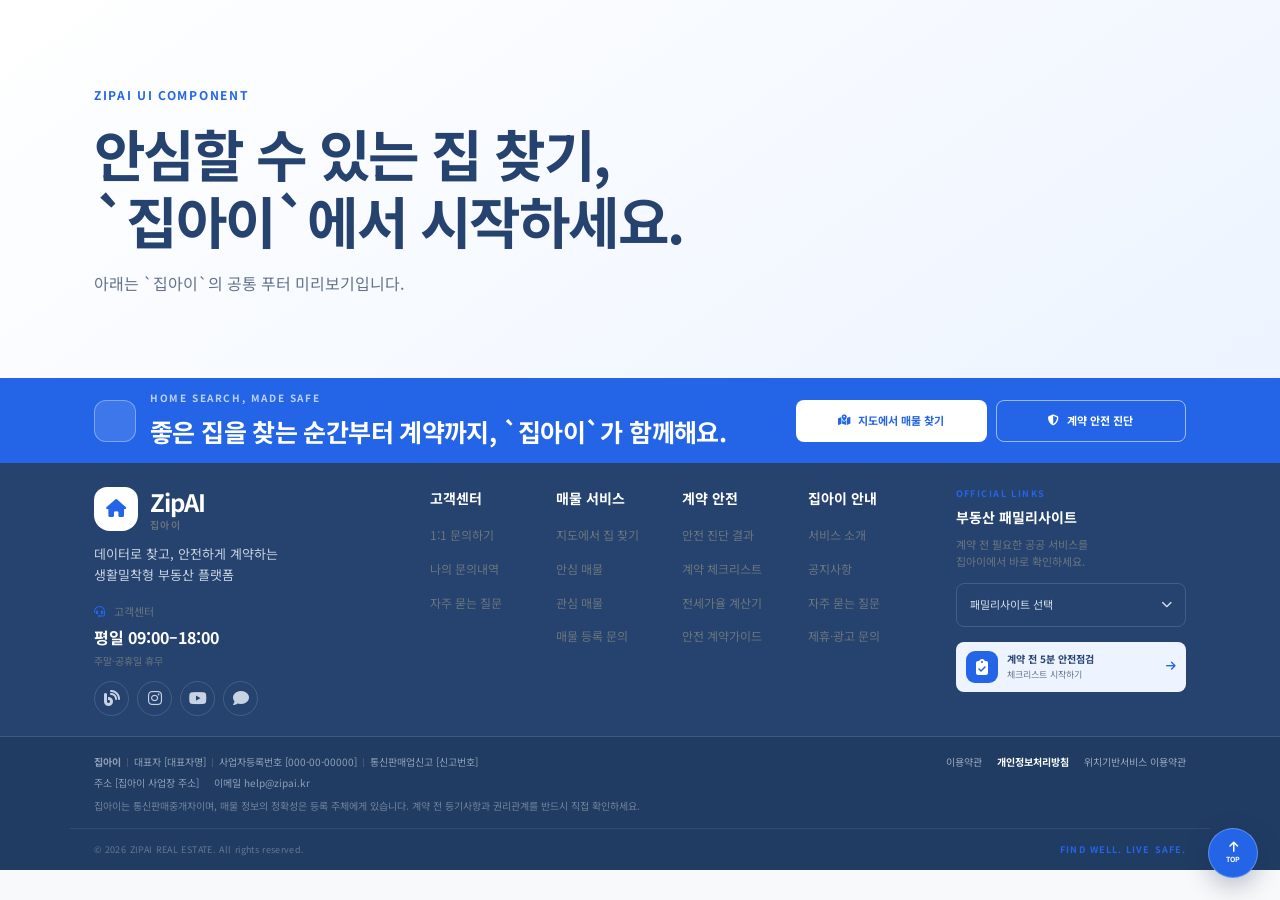
<file: templates/common/footer.html>
﻿<!DOCTYPE html>
<html lang="ko" id="pageTop">
<head>
  <meta charset="UTF-8">
  <meta name="viewport" content="width=device-width, initial-scale=1.0">
  <meta name="description" content="집아이부동산 플랫폼 공통 푸터">
  <title>집아이 | Footer</title>

  <link rel="icon" type="image/svg+xml" href="../../static/img/favicon.svg">
  <link rel="preconnect" href="https://fonts.googleapis.com">
  <link rel="preconnect" href="https://fonts.gstatic.com" crossorigin>
  <link href="https://fonts.googleapis.com/css2?family=IBM+Plex+Sans+KR:wght@500;600;700&family=Noto+Sans+KR:wght@400;500;600;700&display=swap" rel="stylesheet">
  <link rel="stylesheet" href="https://cdnjs.cloudflare.com/ajax/libs/font-awesome/6.7.2/css/all.min.css" integrity="sha512-Evv84Mr4kqVGRNSgIGL/F/aIDqQb7xQ2vcrdIwxfjThSH8CSR7PBEakCr51Ck+w+/U6swU2Im1vVX0SVk9ABhg==" crossorigin="anonymous" referrerpolicy="no-referrer">
  <link rel="stylesheet" href="../../static/css/footer.css">
</head>
<body>
  <main class="footer-preview" aria-label="푸터 미리보기 영역">
    <div class="common-container">
      <span class="preview-label">ZIPAI UI COMPONENT</span>
      <h1>안심할 수 있는 집 찾기,<br>`집아이`에서 시작하세요.</h1>
      <p>아래는 `집아이`의 공통 푸터 미리보기입니다.</p>
    </div>
  </main>

  <footer class="zipai-footer" aria-labelledby="footerHeading">
    <h2 class="visually-hidden" id="footerHeading">집아이 사이트 정보</h2>

    <div class="footer-cta" aria-label="집아이 주요 서비스">
      <div class="common-container footer-cta-inner">
        <div class="cta-copy">
          <span class="cta-icon" aria-hidden="true"><i class="fa-solid fa-house-shield"></i></span>
          <div>
            <p>HOME SEARCH, MADE SAFE</p>
            <h3>좋은 집을 찾는 순간부터 계약까지, `집아이`가 함께해요.</h3>
          </div>
        </div>
        <div class="cta-actions">
          <a class="footer-button footer-button-light" href="../../index.html"><i class="fa-solid fa-map-location-dot" aria-hidden="true"></i> 지도에서 매물 찾기</a>
          <a class="footer-button footer-button-outline" href="../../templates/defense/fraud_result.html"><i class="fa-solid fa-shield-halved" aria-hidden="true"></i> 계약 안전 진단</a>
        </div>
      </div>
    </div>

    <div class="footer-main">
      <div class="common-container footer-grid">
        <div class="footer-brand-column" aria-label="집아이 소개">
          <a class="footer-logo" href="../../index.html" aria-label="집아이 홈">
            <span class="footer-logo-mark" aria-hidden="true"><i class="fa-solid fa-house"></i></span>
            <span><strong>ZipAI</strong><small>집아이</small></span>
          </a>
          <p class="brand-message">데이터로 찾고, 안전하게 계약하는<br>생활밀착형 부동산 플랫폼</p>

          <div class="customer-center">
            <p><i class="fa-solid fa-headset" aria-hidden="true"></i> 고객센터</p>
            <strong>평일 09:00–18:00</strong>
            <span>주말·공휴일 휴무</span>
          </div>

          <div class="social-links" aria-label="집아이 소셜미디어">
            <a href="#" aria-label="집아이 네이버 블로그"><i class="fa-solid fa-blog" aria-hidden="true"></i></a>
            <a href="#" aria-label="집아이 인스타그램"><i class="fa-brands fa-instagram" aria-hidden="true"></i></a>
            <a href="#" aria-label="집아이 유튜브"><i class="fa-brands fa-youtube" aria-hidden="true"></i></a>
            <a href="#" aria-label="집아이 카카오톡 채널"><i class="fa-solid fa-comment" aria-hidden="true"></i></a>
          </div>
        </div>

        <div class="footer-sitemap" aria-label="사이트맵">
          <div>
            <h3>고객센터</h3>
            <ul>
              <li><a href="../../templates/board/customer-center.html#inquiry">1:1 문의하기</a></li>
              <li><a href="../../templates/board/customer-center.html#inquiry-history">나의 문의내역</a></li>
              <li><a href="../../templates/board/customer-center.html#faq">자주 묻는 질문</a></li>
            </ul>
          </div>
          <div>
            <h3>매물 서비스</h3>
            <ul>
              <li><a href="../../index.html">지도에서 집 찾기</a></li>
              <li><a href="../../index.html">안심 매물</a></li>
              <li><a href="#">관심 매물</a></li>
              <li><a href="#">매물 등록 문의</a></li>
            </ul>
          </div>
          <div>
            <h3>계약 안전</h3>
            <ul>
              <li><a href="../../templates/defense/fraud_result.html">안전 진단 결과</a></li>
              <li><a href="../../templates/defense/checklist.html">계약 체크리스트</a></li>
              <li><a href="../../templates/defense/charter-rate-calculator.html">전세가율 계산기</a></li>
              <li><a href="../../templates/defense/contract-guide.html">안전 계약가이드</a></li>
            </ul>
          </div>
          <div>
            <h3>집아이 안내</h3>
            <ul>
              <li><a href="#">서비스 소개</a></li>
              <li><a href="#">공지사항</a></li>
              <li><a href="../../templates/board/customer-center.html#faq">자주 묻는 질문</a></li>
              <li><a href="#">제휴·광고 문의</a></li>
            </ul>
          </div>
        </div>

        <div class="footer-family" aria-labelledby="familyHeading">
          <p class="family-eyebrow">OFFICIAL LINKS</p>
          <h3 id="familyHeading">부동산 패밀리사이트</h3>
          <p>계약 전 필요한 공공 서비스를<br>집아이에서 바로 확인하세요.</p>

          <details class="family-dropdown">
            <summary>패밀리사이트 선택 <i class="fa-solid fa-chevron-down" aria-hidden="true"></i></summary>
            <ul>
              <li><a href="https://rt.molit.go.kr/" target="_blank" rel="noopener noreferrer">국토교통부 실거래가 <i class="fa-solid fa-arrow-up-right-from-square" aria-hidden="true"></i></a></li>
              <li><a href="https://www.iros.go.kr/" target="_blank" rel="noopener noreferrer">대한민국 법원 인터넷등기소 <i class="fa-solid fa-arrow-up-right-from-square" aria-hidden="true"></i></a></li>
              <li><a href="https://www.khug.or.kr/jeonse/" target="_blank" rel="noopener noreferrer">HUG 안심전세포털 <i class="fa-solid fa-arrow-up-right-from-square" aria-hidden="true"></i></a></li>
              <li><a href="https://apply.lh.or.kr/" target="_blank" rel="noopener noreferrer">LH 청약플러스 <i class="fa-solid fa-arrow-up-right-from-square" aria-hidden="true"></i></a></li>
              <li><a href="https://www.myhome.go.kr/" target="_blank" rel="noopener noreferrer">마이홈포털 <i class="fa-solid fa-arrow-up-right-from-square" aria-hidden="true"></i></a></li>
            </ul>
          </details>

          <a class="safety-shortcut" href="../../templates/defense/checklist.html">
            <span><i class="fa-solid fa-clipboard-check" aria-hidden="true"></i></span>
            <div><strong>계약 전 5분 안전점검</strong><small>체크리스트 시작하기</small></div>
            <i class="fa-solid fa-arrow-right" aria-hidden="true"></i>
          </a>
        </div>
      </div>
    </div>

    <div class="footer-company">
      <div class="common-container company-inner">
        <div class="company-info">
          <p><strong>집아이</strong><span>대표자 [대표자명]</span><span>사업자등록번호 [000-00-00000]</span><span>통신판매업신고 [신고번호]</span></p>
          <address>주소 [집아이 사업장 주소] <span>이메일 help@zipai.kr</span></address>
          <p class="company-notice">집아이는 통신판매중개자이며, 매물 정보의 정확성은 등록 주체에게 있습니다. 계약 전 등기사항과 권리관계를 반드시 직접 확인하세요.</p>
        </div>
        <div class="policy-links">
          <a href="#">이용약관</a>
          <a class="important" href="#">개인정보처리방침</a>
          <a href="#">위치기반서비스 이용약관</a>
        </div>
      </div>
      <div class="common-container copyright-row">
        <p>© 2026 ZIPAI REAL ESTATE. All rights reserved.</p>
        <span>Find well. Live safe.</span>
      </div>
    </div>
  </footer>

  <a class="to-top-button" href="#pageTop" aria-label="페이지 맨 위로 이동">
    <i class="fa-solid fa-arrow-up" aria-hidden="true"></i><span>TOP</span>
  </a>
</body>
</html>
</file>
<file: static/css/footer.css>
@import url("./common.css");

body { min-height: 100vh; }
body.has-zipai-footer { height: auto; overflow-y: auto; }
.footer-preview { display: flex; min-height: 42vh; padding: 80px 0; align-items: center; background: linear-gradient(145deg, var(--color-white), var(--color-sky)); }
.preview-label { display: inline-block; margin-bottom: 14px; color: var(--color-primary); font-family: var(--font-heading); font-size: 12px; font-weight: 700; letter-spacing: .14em; }
.footer-preview h1 { margin: 0 0 18px; color: var(--color-navy); font-family: var(--font-heading); font-size: clamp(34px, 5vw, 56px); line-height: 1.2; letter-spacing: -.045em; }
.footer-preview p { margin: 0; color: #64748b; }

.zipai-footer { position: relative; color: var(--color-white); background: var(--color-navy); }
.footer-cta { background: var(--color-primary); }
.footer-cta-inner { display: flex; min-height: 82px; align-items: center; justify-content: space-between; gap: 18px; }
.cta-copy { display: flex; min-width: 0; align-items: center; gap: 14px; }
.cta-icon { display: grid; width: 42px; height: 42px; flex: 0 0 42px; border: 1px solid rgba(255,255,255,.34); border-radius: 12px; background: rgba(255,255,255,.12); place-items: center; font-size: 18px; }
.cta-copy p { margin: 0 0 5px; color: rgba(255,255,255,.7); font-size: 10px; font-weight: 700; letter-spacing: .16em; }
.cta-copy h3 { margin: 0; font-family: var(--font-heading); font-size: clamp(18px, 2vw, 25px); letter-spacing: -.025em; }
.cta-actions { display: flex; flex: 0 0 auto; gap: 9px; }
.footer-button { display: inline-flex; min-height: 42px; padding: 0 16px; border: 1px solid transparent; border-radius: var(--radius-sm); align-items: center; justify-content: center; gap: 8px; font-size: 11px; font-weight: 700; transition: transform var(--transition-fast), background var(--transition-fast); }
.footer-button:hover { transform: translateY(-2px); }
.footer-button-light { color: var(--color-primary); background: var(--color-white); }
.footer-button-outline { border-color: rgba(255,255,255,.55); color: var(--color-white); background: transparent; }
.footer-button-outline:hover { background: rgba(255,255,255,.1); }

.footer-main { padding: 24px 0 20px; }
.footer-grid { display: grid; grid-template-columns: 1.1fr 1.8fr .9fr; gap: clamp(28px, 4vw, 54px); }
.footer-logo { display: inline-flex; align-items: center; gap: 12px; }
.footer-logo-mark { display: grid; width: 44px; height: 44px; border-radius: 13px 13px 16px 16px; color: var(--color-primary); background: var(--color-white); place-items: center; font-size: 18px; }
.footer-logo strong, .footer-logo small { display: block; line-height: 1.15; }
.footer-logo strong { font-family: var(--font-heading); font-size: 24px; letter-spacing: -.04em; }
.footer-logo small { margin-top: 3px; color: var(--color-muted); font-size: 10px; font-weight: 600; letter-spacing: .14em; }
.brand-message { margin: 13px 0 17px; color: #c8d2e1; font-size: 13px; }
.customer-center { margin-bottom: 12px; }
.customer-center p { margin: 0 0 5px; color: var(--color-muted); font-size: 11px; }
.customer-center p i { margin-right: 6px; color: var(--color-primary); }
.customer-center strong, .customer-center span { display: block; }
.customer-center strong { font-family: var(--font-heading); font-size: 16px; }
.customer-center span { margin-top: 2px; color: var(--color-muted); font-size: 10px; }
.social-links { display: flex; gap: 8px; }
.social-links a { display: grid; width: 35px; height: 35px; border: 1px solid var(--color-line); border-radius: 50%; color: #c7d2e3; place-items: center; transition: var(--transition-fast); }
.social-links a:hover { border-color: var(--color-primary); color: var(--color-white); background: var(--color-primary); transform: translateY(-2px); }

.footer-sitemap { display: grid; grid-template-columns: repeat(4, 1fr); gap: 22px; }
.footer-sitemap h3, .footer-family h3 { margin: 0 0 12px; font-family: var(--font-heading); font-size: 14px; }
.footer-sitemap ul { display: grid; gap: 8px; }
.footer-sitemap a { position: relative; color: var(--color-muted); font-size: 12px; transition: color var(--transition-fast), padding var(--transition-fast); }
.footer-sitemap a::before { content: ""; position: absolute; top: 50%; left: 0; width: 0; height: 1px; background: var(--color-primary); transition: width var(--transition-fast); }
.footer-sitemap a:hover { padding-left: 11px; color: var(--color-white); }
.footer-sitemap a:hover::before { width: 6px; }

.family-eyebrow { margin: 0 0 5px !important; color: var(--color-primary) !important; font-size: 9px !important; font-weight: 700; letter-spacing: .16em; }
.footer-family > p:not(.family-eyebrow) { margin: -5px 0 12px; color: var(--color-muted); font-size: 11px; }
.family-dropdown { position: relative; margin-bottom: 15px; }
.family-dropdown summary { display: flex; min-height: 44px; padding: 0 13px; border: 1px solid var(--color-line); border-radius: var(--radius-sm); align-items: center; justify-content: space-between; color: #d5deeb; cursor: pointer; font-size: 11px; list-style: none; }
.family-dropdown summary::-webkit-details-marker { display: none; }
.family-dropdown[open] summary { border-color: var(--color-primary); }
.family-dropdown[open] summary i { transform: rotate(180deg); }
.family-dropdown summary i { transition: transform var(--transition-fast); }
.family-dropdown ul { position: absolute; z-index: 10; right: 0; bottom: calc(100% + 7px); left: 0; overflow: hidden; padding: 6px; border: 1px solid #dbe4f1; border-radius: var(--radius-sm); background: var(--color-white); box-shadow: 0 14px 35px rgba(5,15,35,.24); }
.family-dropdown li + li { border-top: 1px solid #edf1f6; }
.family-dropdown li a { display: flex; min-height: 38px; padding: 0 8px; align-items: center; justify-content: space-between; color: var(--color-text); font-size: 10px; }
.family-dropdown li a:hover { color: var(--color-primary); background: var(--color-sky); }
.family-dropdown li i { font-size: 8px; }
.safety-shortcut { display: flex; padding: 9px 10px; border-radius: var(--radius-sm); align-items: center; gap: 9px; color: var(--color-navy); background: var(--color-sky); }
.safety-shortcut > span { display: grid; width: 32px; height: 32px; flex: 0 0 32px; border-radius: 9px; color: var(--color-white); background: var(--color-primary); place-items: center; }
.safety-shortcut div { min-width: 0; flex: 1; }
.safety-shortcut strong, .safety-shortcut small { display: block; }
.safety-shortcut strong { font-size: 10px; }.safety-shortcut small { margin-top: 1px; color: #65758f; font-size: 9px; }
.safety-shortcut > i { color: var(--color-primary); font-size: 11px; transition: transform var(--transition-fast); }
.safety-shortcut:hover > i { transform: translateX(3px); }

.footer-company { border-top: 1px solid var(--color-line); background: rgba(0,0,0,.1); }
.company-inner { display: flex; padding-top: 17px; padding-bottom: 15px; justify-content: space-between; gap: 22px; }
.company-info p, .company-info address { margin: 0; color: #8fa0b7; font-size: 10px; font-style: normal; }
.company-info p:first-child { display: flex; flex-wrap: wrap; gap: 4px 13px; }
.company-info p:first-child span { position: relative; }
.company-info p:first-child span::before { content: ""; position: absolute; top: 4px; left: -7px; width: 1px; height: 9px; background: var(--color-line); }
.company-info address { margin-top: 5px; }.company-info address span { margin-left: 12px; }
.company-info .company-notice { max-width: 750px; margin-top: 7px; color: #71839c; line-height: 1.55; }
.policy-links { display: flex; flex: 0 0 auto; align-items: flex-start; gap: 15px; }
.policy-links a { color: #9baac0; font-size: 10px; white-space: nowrap; }.policy-links a:hover, .policy-links a.important { color: var(--color-white); font-weight: 700; }
.copyright-row { display: flex; min-height: 42px; border-top: 1px solid rgba(255,255,255,.08); align-items: center; justify-content: space-between; color: #647790; font-size: 9px; letter-spacing: .04em; }
.copyright-row p { margin: 0; }.copyright-row span { color: var(--color-primary); font-family: var(--font-heading); font-weight: 700; letter-spacing: .12em; text-transform: uppercase; }

.to-top-button { position: fixed; z-index: 100; right: 22px; bottom: 22px; display: grid; width: 50px; height: 50px; border: 1px solid rgba(255,255,255,.28); border-radius: 50%; color: var(--color-white); background: var(--color-primary); box-shadow: 0 8px 24px rgba(19,40,76,.28); place-content: center; text-align: center; transition: transform var(--transition-fast), background var(--transition-fast); }
.to-top-button:hover { background: var(--color-navy); transform: translateY(-3px); }
.to-top-button i { font-size: 12px; }.to-top-button span { margin-top: 1px; font-size: 7px; font-weight: 700; }

/* Bootstrap md 미만: 사이트맵 숨김 + 콘텐츠 중앙 정렬 */
@media (max-width: 767.98px) {
  .footer-preview { min-height: 35vh; padding: 55px 0; text-align: center; }
  .footer-cta-inner, .cta-copy, .company-inner { flex-direction: column; text-align: center; }
  .footer-cta-inner { padding-top: 16px; padding-bottom: 16px; }
  .cta-copy { gap: 13px; }.cta-actions { width: 100%; flex-direction: column; }.footer-button { width: 100%; }
  .footer-main { padding: 26px 0 22px; }.footer-grid { display: block; text-align: center; }.footer-brand-column { display: flex; flex-direction: column; align-items: center; }
  .footer-sitemap { display: none; }.footer-family { max-width: 330px; margin: 25px auto 0; }.footer-family > p:not(.family-eyebrow) br { display: none; }
  .company-inner { align-items: center; }.company-info p:first-child { justify-content: center; }.company-info address span { display: block; margin: 3px 0 0; }.policy-links { flex-wrap: wrap; justify-content: center; }
  .copyright-row { padding-top: 11px; padding-bottom: 11px; flex-direction: column; justify-content: center; gap: 4px; text-align: center; }.to-top-button { right: 14px; bottom: 14px; width: 45px; height: 45px; }
}

/* Bootstrap sm */
@media (min-width: 576px) {
  .cta-actions { min-width: 390px; flex-direction: row; }.cta-actions .footer-button { flex: 1; }
}

/* Bootstrap md */
@media (min-width: 768px) {
  .footer-cta-inner { padding-top: 12px; padding-bottom: 12px; flex-wrap: wrap; }.footer-grid { grid-template-columns: .9fr 1.6fr; }.footer-family { grid-column: 1 / -1; display: grid; grid-template-columns: 1fr 1fr; column-gap: 20px; align-items: end; }.footer-family > .family-eyebrow, .footer-family > h3, .footer-family > p { grid-column: 1 / -1; }.family-dropdown, .safety-shortcut { margin: 0; }.company-inner { flex-direction: column; }
}

/* Bootstrap lg */
@media (min-width: 992px) {
  .footer-cta-inner { flex-wrap: nowrap; }.footer-grid { grid-template-columns: 1fr 1.65fr .85fr; }.footer-family { display: block; grid-column: auto; }.family-dropdown { margin-bottom: 15px; }.company-inner { flex-direction: row; }
}

/* Bootstrap xl */
@media (min-width: 1200px) {
  .footer-main { padding-top: 24px; padding-bottom: 20px; }.footer-grid { grid-template-columns: 1.05fr 1.75fr .85fr; }.footer-sitemap { gap: 30px; }
}

/* Bootstrap xxl */
@media (min-width: 1400px) {
  .footer-grid { gap: 60px; }.footer-cta-inner { min-height: 88px; }.cta-copy h3 { font-size: 24px; }
}

@media (prefers-reduced-motion: reduce) {
  html { scroll-behavior: auto; }
  *, *::before, *::after { transition-duration: .01ms !important; }
}
</file>
